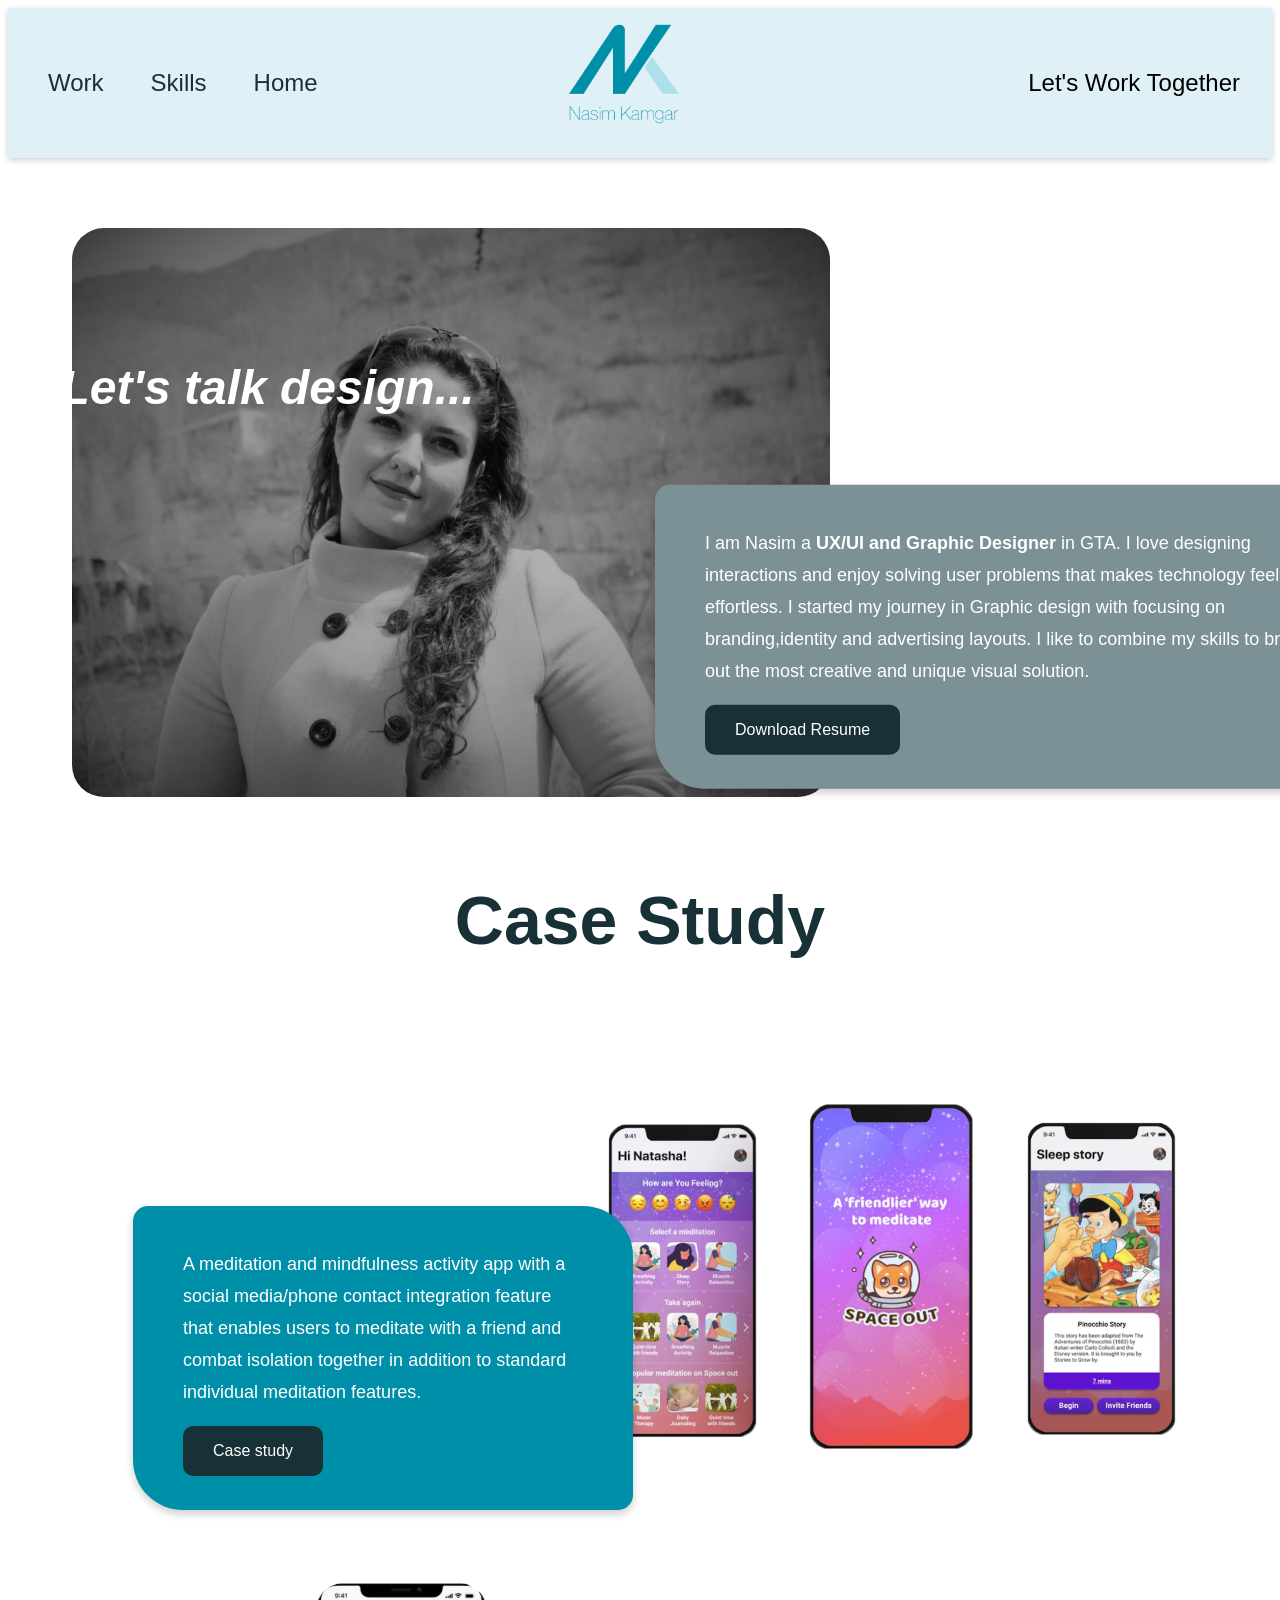
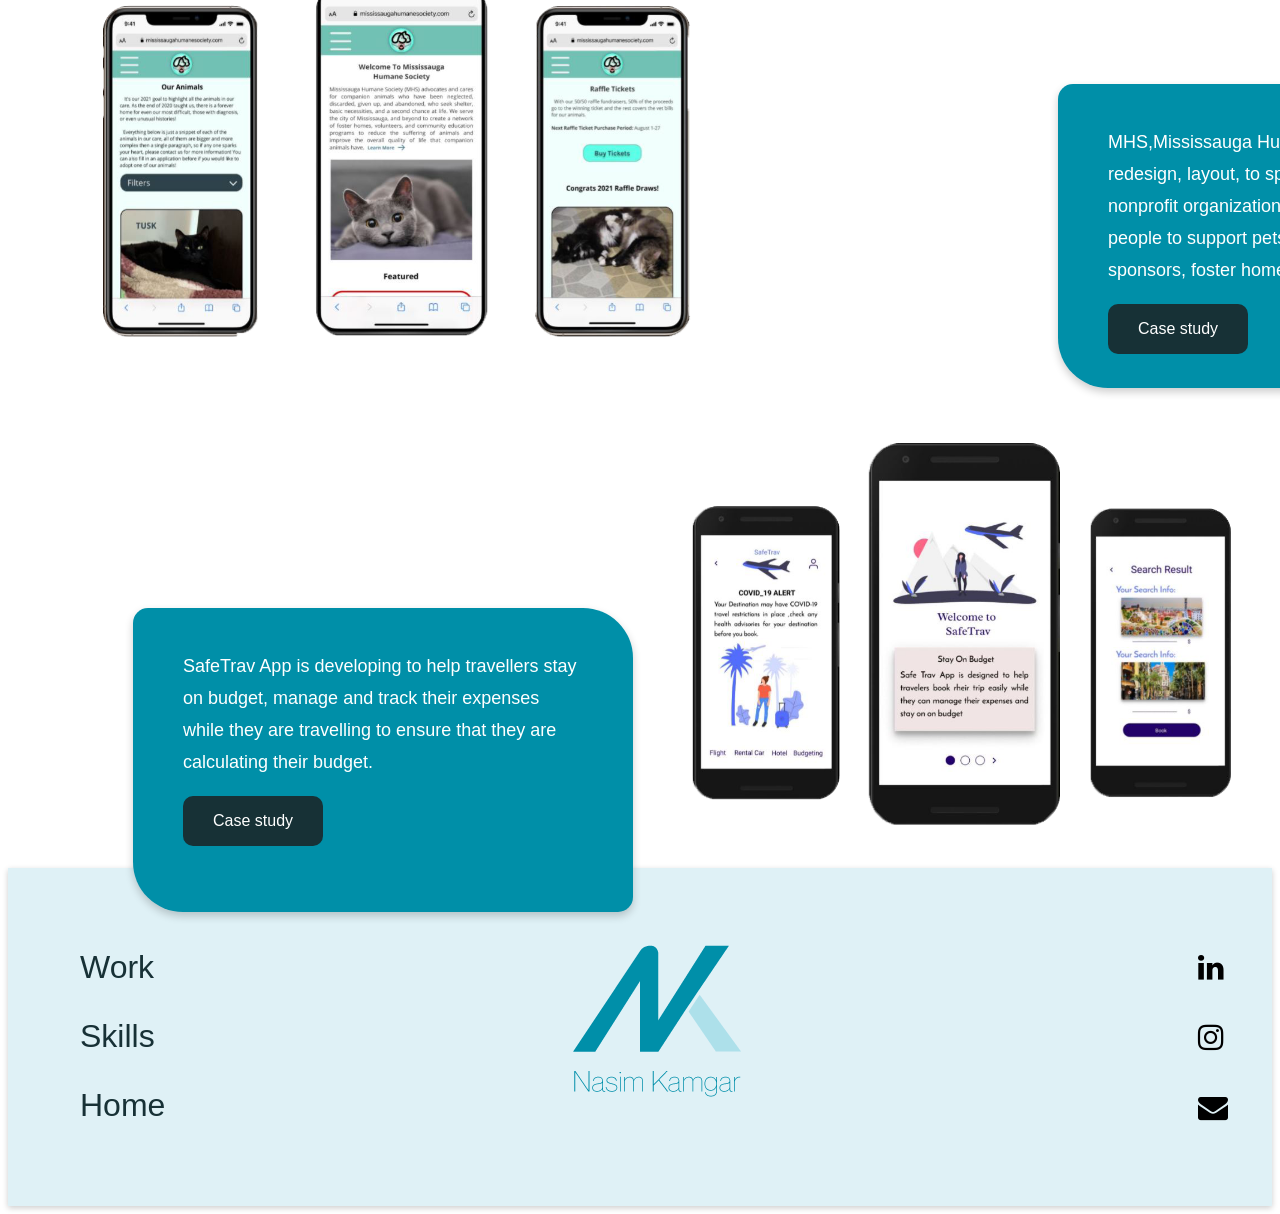
<file: index.html>
<!DOCTYPE html>
<html>

<head>
  <link rel="stylesheet" href="CSS/indexStyle.css">
  <link rel="stylesheet" href="https://cdnjs.cloudflare.com/ajax/libs/font-awesome/4.7.0/css/font-awesome.min.css">
  <script src="https://ajax.googleapis.com/ajax/libs/jquery/3.5.1/jquery.min.js"></script>
  <title>Portfolio Website</title>
</head>

<body>
  <!-- begining of header-->
  <header>
    <nav>
      <div class="header">
        <div class="nav-parent">
          <ul class="nav-list">
            <li class="nav-item nav-item-padding"><a href="work.html">Work</a></li>
            <li class="nav-item nav-item-padding"><a href="skills.html">Skills</a></li>
            <li class="nav-item nav-item-padding"><a href="index.html">Home</a></li>
          </ul>
        </div>
        <div class="logo">
          <img src="websiteV2-upload-Final-Logo-for-UX-UI-portfolio.png">
        </div>
        <div class="nav-contact">
          <ul class="">
            <li id ="workTogether" class="nav-item">Let's Work Together</li>
              
          </ul>
        </div>
      </div>
    </nav>
  </header>
  <!--end of header-->
  <!--start of heroImg-->
  <button onclick="topFunction()" id="myBtn" title="Go to top" style="display: none;">Back to top</button>
  <div class="heroImg">
    <img src="black and whiteIMG_5451.jpg">
    <div class="flex-center">
      <h1> Let's talk design...</h1>
    </div>
  </div>
  <!--end of heroImg-->
  <!-- start card-->
  <div class="card">
    <p>I am Nasim a <b>UX/UI and Graphic Designer</b> in GTA. I love designing interactions and enjoy solving user
      problems that makes technology feel effortless. I started my journey in Graphic design with focusing on
      branding,identity and advertising layouts. I like to combine my skills to bring out the most creative and
      unique visual solution.</p>
    <div>
      <!-- <a class='btn-primary'  href='docs/Resume.pdf'>Download resume</a> -->
      <button id="downloadResumeBtn" class="btn-primary">Download Resume</button>
    </div>
    
  </div>
  <!--end of card-->
  <!--case study section-->
  <section2 class="caseStudy">
    <h1>Case Study</h1>
    <div class="Image1">
      <div class="caseStudy1-Card">
        <p>A meditation and mindfulness activity app with a social media/phone contact integration feature that enables
          users to meditate with a friend and combat isolation together in addition to standard individual meditation
          features.</p>
        <div>
          <button class="btn-primary">Case study</button>
        </div>
      </div>
      <img src="TransperantCaseStudy1.png" alt="caseStudy1">
    </div>
    <div class="Image2">
      <div class="caseStudy2-Card">
        <p>MHS,Mississauga Humane Society, overall redesign, layout, to specify the objective of the nonprofit
          organization. MHS is redesigned for people to support pets in Mississauga that require sponsors,
          foster homes and adoptive parents.
        </p>
        <div>
          <button class="btn-primary">Case study</button>
        </div>
      </div>
      <img src="TransperantCaseStudy2.png" alt="caseStudy2">
    </div>

    <div class="Image3">
      <div class="caseStudy3-Card">
        <p>SafeTrav App is developing to help travellers stay on budget, manage and track their expenses while they are
          travelling to ensure that they are calculating their budget.
        </p>
        <div>
          <button class="btn-primary">Case study</button>
        </div>
      </div>

      <img src="TransperantCaseStudy3.png" alt="caseStudy3">
    </div>
  </section2>
  <!--footer-->
  <div class="footer">
    <ul class=footer-list>
      <li><a href="work.html">Work</a></li>
      <li><a href="skills.html">Skills</a></li>
      <li><a href="index.html">Home</a></li>
    </ul>
    <div>
      <img src="websiteV2-upload-Final-Logo-for-UX-UI-portfolio.png">
    </div>
    <div class="socialIcons">
      <i class="fa fa-linkedin"></i>
      <i class="fa fa-instagram"></i>
      <i class="fa fa-envelope"></i>

    </div>

  </div>
  <!--end of footer-->

</body>
<script src="js/index.js "></script>

</html>
</file>
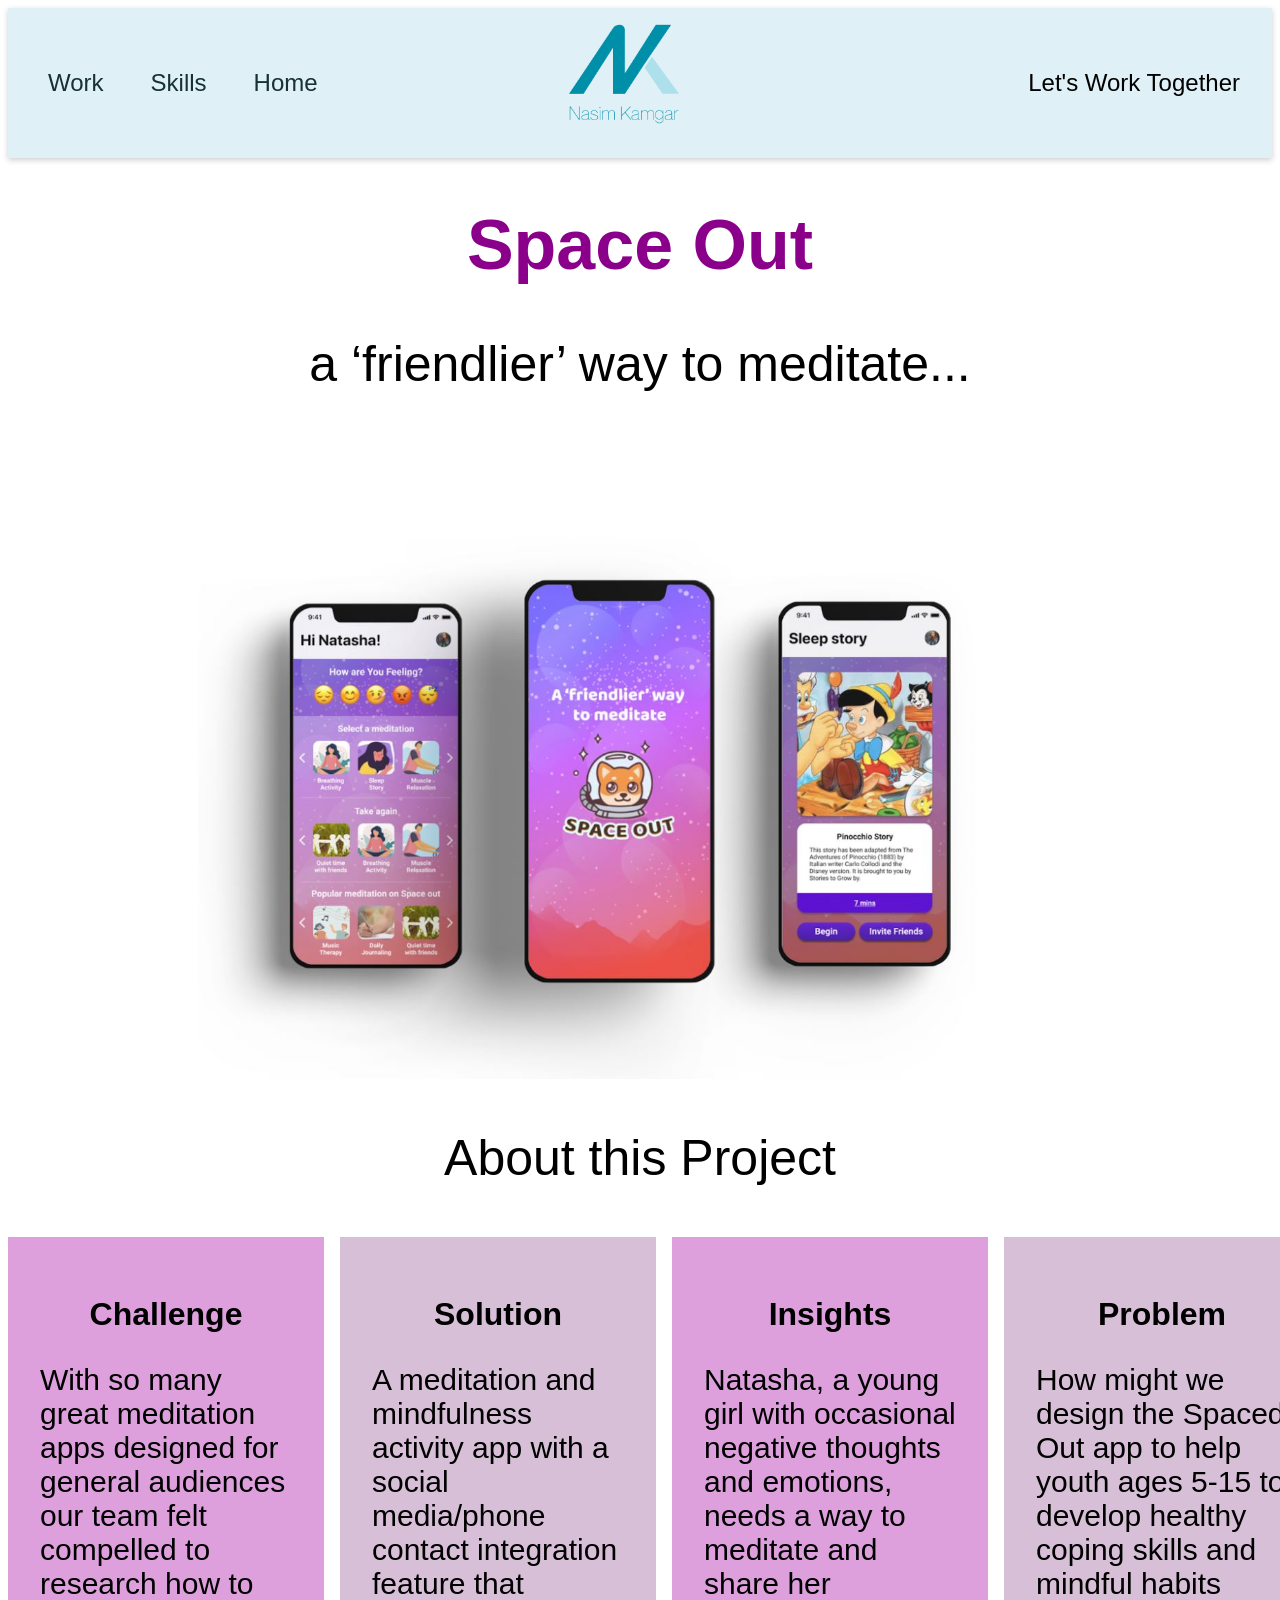
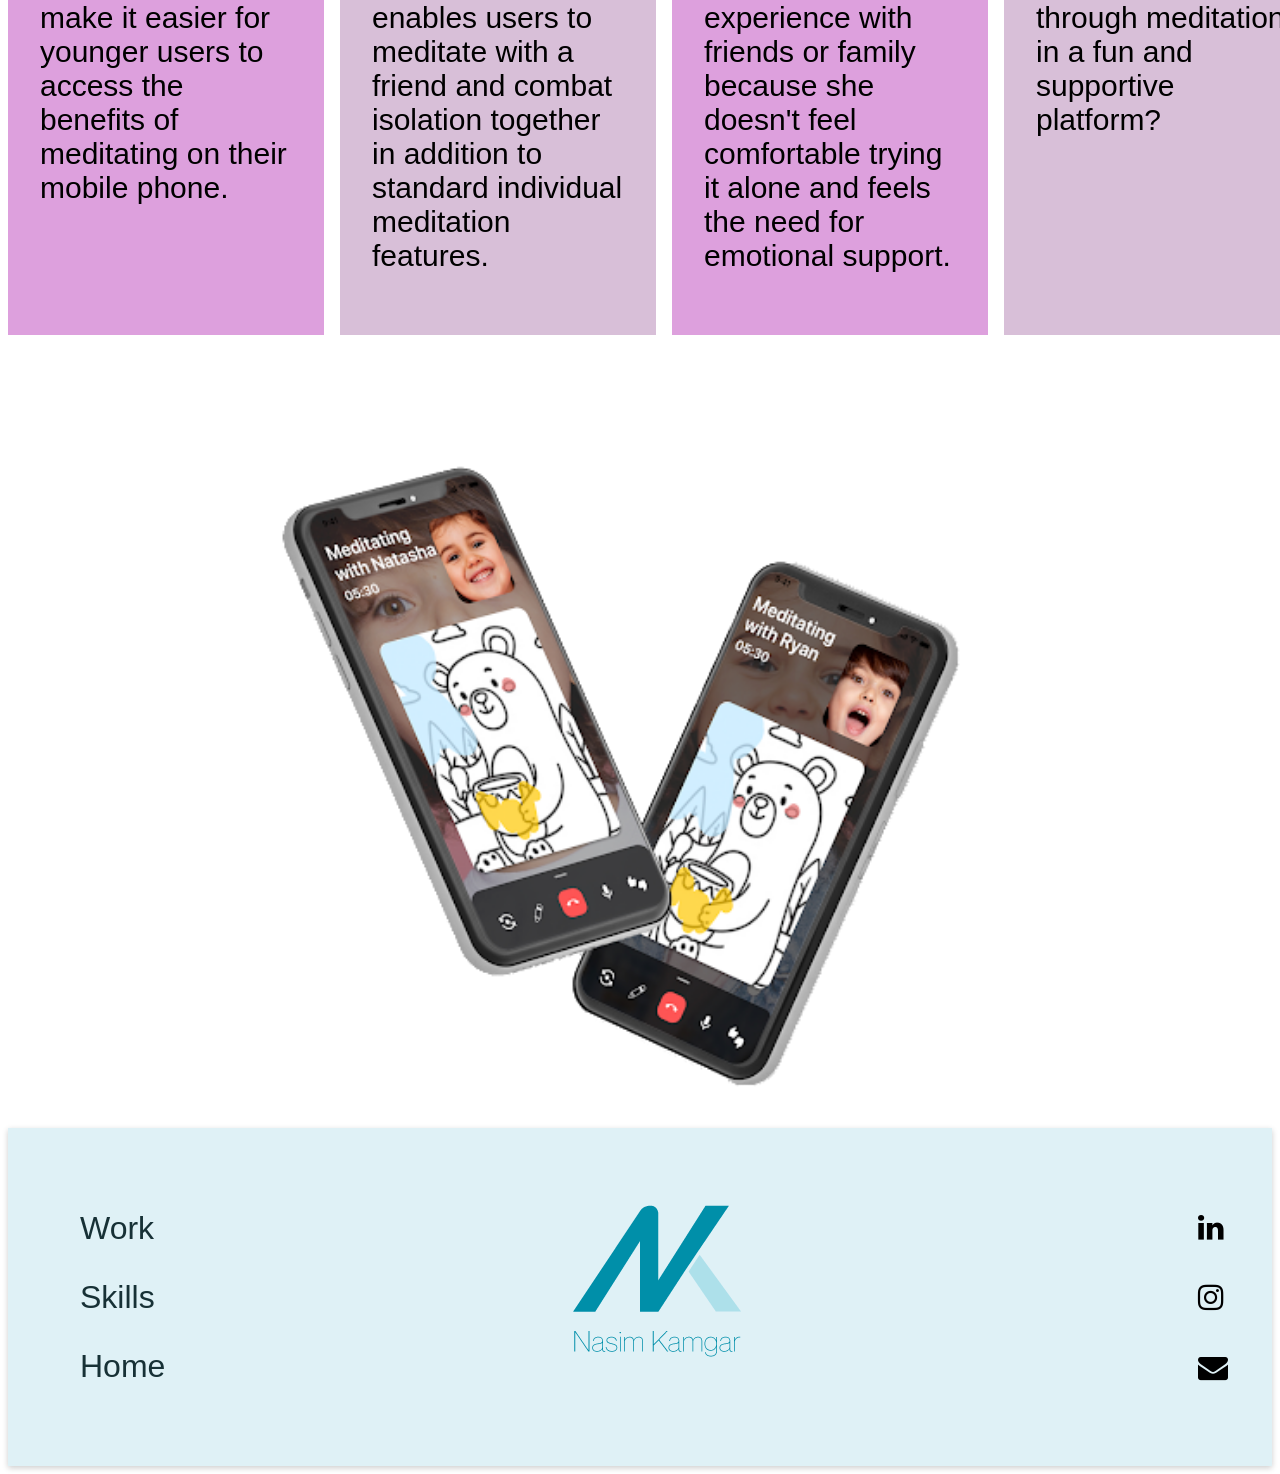
<file: work.html>
<!DOCTYPE html>
<html lang="en">

<head>
    <link rel="stylesheet" href="CSS/workStyle.css">
    <link rel="stylesheet" href="https://cdnjs.cloudflare.com/ajax/libs/font-awesome/4.7.0/css/font-awesome.min.css">
    <meta charset="UTF-8">
    <meta http-equiv="X-UA-Compatible" content="IE=edge">
    <meta name="viewport" content="width=device-width, initial-scale=1.0">
    <title>Work</title>
</head>

<body>
    <!-- begining of header-->
    <header>
        <nav>
            <div class="header">
                <div class="nav-parent">
                    <ul class="nav-list">
                        <li class="nav-item nav-item-padding"><a href="work.html">Work</a></li>
                        <li class="nav-item nav-item-padding"><a href="skills.html">Skills</a></li>
                        <li class="nav-item nav-item-padding"><a href="index.html">Home</a></li>
                    </ul>
                </div>
                <div class="logo">
                    <img src="websiteV2-upload-Final-Logo-for-UX-UI-portfolio.png">
                </div>
                <div class="nav-contact">
                    <ul class="">
                        <li class="nav-item">Let's Work Together</li>
                    </ul>
                </div>
            </div>
        </nav>
    </header>
    <!--end of header-->
    <!-- start of heroImg-->
    <h1>Space Out</h1>
    <p>a ‘friendlier’ way to meditate...</p>
    <div class="heroImg">
        <img src="CaseStudy1.JPG">
    </div>
    <!--end of heroImg-->
    <p>About this Project</p>
   <section class="grid-container">
        <div class="column-challenge">
            <h1>Challenge</h1>
            <p> With so many great meditation apps designed for general audiences our team felt compelled to research
                how to make it easier for younger users to access the benefits of meditating on their mobile phone.</p>
        </div>
        <div class="column-solution">
            <h1>Solution</h1>
            <p>A meditation and mindfulness activity app with a social media/phone contact integration feature that
                enables users to meditate with a friend and combat isolation together in addition to standard individual
                meditation features.</p>
        </div>        
        <div class="column-insight">
            <h1>Insights</h1>
            <p>Natasha, a young girl with occasional negative thoughts and emotions, needs a way to meditate and share her experience with friends or family because she doesn't feel comfortable trying it alone and feels the need for emotional support.</p>
        </div>
        <div class="column-problem">
            <h1>Problem</h1>
            <p>How might we design the Spaced Out app to help youth ages 5-15 to develop healthy coping skills and mindful habits through meditation in a fun and supportive platform?</p>
        </div>
    </section>
    <div class="CaseStudyImage">
    <img src="Spaceout1.png">
</div>
    
      
        <!--footer-->
        <div class="footer">
            <ul class=footer-list>
                <li><a href="work.html">Work</a></li>
                <li><a href="skills.html">Skills</a></li>
                <li><a href="index.html">Home</a></li>
            </ul>
            <div>
                <img src="websiteV2-upload-Final-Logo-for-UX-UI-portfolio.png">
            </div>
            <div class="socialIcons">
                <i class="fa fa-linkedin"></i>
                <i class="fa fa-instagram"></i>
                <i class="fa fa-envelope"></i>

            </div>

        </div>



</body>

</html>
</file>
<file: CSS/indexStyle.css>
html {
  scroll-behavior: smooth;
}
.header {
    display: flex;
    flex-direction: row;
    justify-content: space-between;
    box-shadow: 0 2px 6px 0 #00000033;
    background-color: #dff1f6;
    height: 150px;
  }
  .nav-parent {
    display: flex;
    justify-content: start;
    max-width: 250px;
  }
  .nav-list {
    display: flex;
    justify-content: space-between;
    align-items: center;
    flex-direction: row;
    list-style-type: none;
    margin-right: 2rem;
  }
  
  .nav-contact {
    display: flex;
    justify-content: end;
    max-width: 300px;
    align-items: center;
  }
  .nav-item {
    list-style-type: none;
    font-size: x-large;
    font-family: "Franklin Gothic Medium", "Arial Narrow", Arial, sans-serif;
    margin-right: 2rem;
  }
  .nav-item-padding {
    padding: 0 15px 0 0;
  }
  
  .logo {
    display: flex;
    justify-content: center;
    max-width: 1300px;
    width: 80px;
  }
  
  a {
    text-decoration: none;
    color: #173136;
  }

 .hoverAcher{
  text-decoration: none;
  color:coral;
  
  
 }
 
  
  .flex-center h1 {
    font-size: 48px;
    font-family: -apple-system, BlinkMacSystemFont, "Segoe UI", Roboto, Oxygen,
      Ubuntu, Cantarell, "Open Sans", "Helvetica Neue", sans-serif;
    font-style: italic;
    color: white;
    position: absolute;
    top: 50%;
    left: 50%;
    transform: translate(-85%, -150%);
    z-index: 2;
    width: 80%;
    padding: 20px;
    text-align: center;
  }
  .card {
    box-shadow: 0 4px 8px 0 rgba(0, 0, 0, 0.2);
    transition: 0.4s;
    border-color: #008fa8;
    border-radius: 15px 50px;
    padding: 2px 50px;
    background-color: #7b9196;
    height: 300px;
    width: 600px;
    margin: 50px;
    justify-content: flex-end;
    position: absolute;
    top: 50%;
    left: 50%;
    transform: translate(-5%, -5%);
    color: white;
  }
  
  .card p {
    font-size: large;
    font-family: -apple-system, BlinkMacSystemFont, "Segoe UI", Roboto, Oxygen,
      Ubuntu, Cantarell, "Open Sans", "Helvetica Neue", sans-serif;
    line-height: 32px;
    color: white;
    margin-top: 40px;
  }
  .card .btn-primary {
    display: flex;
    flex-direction: row;
    justify-content: center;
    align-items: center;
    background-color: #173136;
    color: white;
    font-size: 16px;
    border: none;
    cursor: pointer;
    border-radius: 10px;
    padding: 16px 30px;
    font-family: -apple-system, BlinkMacSystemFont, "Segoe UI", Roboto, Oxygen,
      Ubuntu, Cantarell, "Open Sans", "Helvetica Neue", sans-serif;
  }
  .btn-primary:hover {
    background-color: #dff1f6;
    color: #173136;
  }
  .heroImg img {
    width: 60%;
    margin-top: 70px;
    margin-left: 4rem;
    border-radius: 2rem;
  }
  .caseStudy h1 {
    margin-top: 5rem;
    display: flex;
    justify-content: center;
    font-size: 68px;
    color: #173136;
    font-family: -apple-system, BlinkMacSystemFont, "Segoe UI", Roboto, Oxygen,
      Ubuntu, Cantarell, "Open Sans", "Helvetica Neue", sans-serif;
  }
  
  .Image1 img {
    display: flex;
    justify-content: center;
    width: 60%;
    margin-left: auto;
    margin-right: -1rem;
    border-radius: 2rem;
  }
  
  .caseStudy1-Card {
    box-shadow: 0 4px 8px 0 rgba(0, 0, 0, 0.2);
    transition: 0.4s;
    border-color: #008fa8;
    border-radius: 15px 50px;
    padding: 2px 50px;
    background-color: #008fa8;
    height: 300px;
    width: 400px;
    margin: 50px;
    justify-content: flex-start;
    position: absolute;
    transform: translate(15%, 50%);
    color: white;
  }
  .caseStudy1-Card p {
    font-size: large;
    font-family: -apple-system, BlinkMacSystemFont, "Segoe UI", Roboto, Oxygen,
      Ubuntu, Cantarell, "Open Sans", "Helvetica Neue", sans-serif;
    line-height: 32px;
    color: white;
    margin-top: 40px;
    align-content: center;
  }
  .caseStudy1-Card .btn-primary {
    display: flex;
    flex-direction: row;
    justify-content: center;
    align-items: center;
    background-color: #173136;
    color: white;
    font-size: 16px;
    border: none;
    cursor: pointer;
    border-radius: 10px;
    padding: 16px 30px;
    font-family: -apple-system, BlinkMacSystemFont, "Segoe UI", Roboto, Oxygen,
      Ubuntu, Cantarell, "Open Sans", "Helvetica Neue", sans-serif;
  }
  
  .caseStudy1-Card .btn-primary:hover {
    background-color: #dff1f6;
    color: #173136;
  }
  .Image2 img {
    display: flex;
    justify-content: center;
    width: 50%;
    margin-right: auto;
    margin-left: 5rem;
    border-radius: 2rem;
  }
  
  .caseStudy2-Card {
    justify-content: flex-end;
    box-shadow: 0 4px 8px 0 rgba(0, 0, 0, 0.2);
    transition: 0.4s;
    border-color: #008fa8;
    border-radius: 15px 50px;
    padding: 2px 50px;
    background-color: #008fa8;
    height: 300px;
    width: 400px;
    position: absolute;
    transform: translate(210%, 50%);
    color: white;
  }
  .caseStudy2-Card p {
    font-size: large;
    font-family: -apple-system, BlinkMacSystemFont, "Segoe UI", Roboto, Oxygen,
      Ubuntu, Cantarell, "Open Sans", "Helvetica Neue", sans-serif;
    line-height: 32px;
    color: white;
    margin-top: 40px;
    align-content: center;
  }
  .caseStudy2-Card .btn-primary {
    display: flex;
    flex-direction: row;
    justify-content: center;
    align-items: center;
    background-color: #173136;
    color: white;
    font-size: 16px;
    border: none;
    cursor: pointer;
    border-radius: 10px;
    padding: 16px 30px;
    font-family: -apple-system, BlinkMacSystemFont, "Segoe UI", Roboto, Oxygen,
      Ubuntu, Cantarell, "Open Sans", "Helvetica Neue", sans-serif;
  }
  .caseStudy2-Card .btn-primary:hover {
    background-color: #dff1f6;
    color: #173136;
  }
  .Image3 img {
    display: flex;
    justify-content: center;
    width: 50%;
    margin-left: auto;
    margin-right: -1rem;
    border-radius: 2rem;
  }
  
  .caseStudy3-Card {
    box-shadow: 0 4px 8px 0 rgba(0, 0, 0, 0.2);
    transition: 0.4s;
    border-color: #008fa8;
    border-radius: 15px 50px;
    padding: 2px 50px;
    background-color: #008fa8;
    height: 300px;
    width: 400px;
    margin: 50px;
    justify-content: flex-start;
    position: absolute;
    transform: translate(15%, 50%);
    color: white;
  }
  .caseStudy3-Card p {
    font-size: large;
    font-family: -apple-system, BlinkMacSystemFont, "Segoe UI", Roboto, Oxygen,
      Ubuntu, Cantarell, "Open Sans", "Helvetica Neue", sans-serif;
    line-height: 32px;
    color: white;
    margin-top: 40px;
    align-content: center;
  }
  .caseStudy3-Card .btn-primary {
    display: flex;
    flex-direction: row;
    justify-content: center;
    align-items: center;
    background-color: #173136;
    color: white;
    font-size: 16px;
    border: none;
    cursor: pointer;
    border-radius: 10px;
    padding: 16px 30px;
    font-family: -apple-system, BlinkMacSystemFont, "Segoe UI", Roboto, Oxygen,
      Ubuntu, Cantarell, "Open Sans", "Helvetica Neue", sans-serif;
  }
  
  .caseStudy3-Card .btn-primary:hover {
    background-color: #dff1f6;
    color: #173136;
  }
  
  .footer {
    display: flex;
    flex-direction: row;
    justify-content: space-between;
    align-items: center;
    box-shadow: 0 2px 6px 0 #00000033;
    background-color: #dff1f6;
  }
  
  .footer-list li {
    font-size: xx-large;
    list-style-type: none;
    font-family: "Franklin Gothic Medium", "Arial Narrow", Arial, sans-serif;
    margin: 2rem;
    margin-top: 2rem;
  }
  .socialIcons {
    display: flex;
    flex-direction: column;
    width: 30px;
    margin: 4rem;
    font-size: 30px;
  }
  .fa {
    padding: 20px;
  }

  #myBtn {
    display: none;
    position: fixed;
    bottom: 15px;
    right: 15px;
    z-index: 99;
    font-size: 1+px;
    border: none;
    outline: none;
    background-color: coral;
    color: #fff;
    cursor: pointer;
    padding: 20px;
    border-radius: 50%;
}
</file>
<file: CSS/workStyle.css>
.header {
    display: flex;
    flex-direction: row;
    justify-content: space-between;
    box-shadow: 0 2px 6px 0 #00000033;
    background-color: #dff1f6;
    height: 150px;
  }
  .nav-parent {
    display: flex;
    justify-content: start;
    max-width: 250px;
  }
  .nav-list {
    display: flex;
    justify-content: space-between;
    align-items: center;
    flex-direction: row;
    list-style-type: none;
    margin-right: 2rem;
  }
  
  .nav-contact {
    display: flex;
    justify-content: end;
    max-width: 300px;
    align-items: center;
  }
  .nav-item {
    list-style-type: none;
    font-size: x-large;
    font-family: "Franklin Gothic Medium", "Arial Narrow", Arial, sans-serif;
    margin-right: 2rem;
  }
  .nav-item-padding {
    padding: 0 15px 0 0;
  }
 
 
  
  .logo {
    display: flex;
    justify-content: center;
    max-width: 1300px;
    width: 80px;
  }
  
  a {
    text-decoration: none;
    color: #173136;
  }
  h1 {
    display: flex;
    justify-content: center;
    font-size: 70px;
    font-family: -apple-system, BlinkMacSystemFont, 'Segoe UI', Roboto, Oxygen, Ubuntu, Cantarell, 'Open Sans', 'Helvetica Neue', sans-serif;
    font-weight:bold;
    color: darkmagenta;
  }
  P {
    display: flex;
    justify-content: center;
    font-family: -apple-system, BlinkMacSystemFont, 'Segoe UI', Roboto, Oxygen, Ubuntu, Cantarell, 'Open Sans', 'Helvetica Neue', sans-serif;
    font-size: 50px;
    font-weight: lighter;
   
  
  }
  .heroImg {
    display: flex;
    justify-content: center;
  }
  .heroImg img {
    display: flex;
    justify-content: center;
    align-items: center;
    width: 70%;
    margin-top: 20px;
  }
  .grid-container {
    display: grid;
    grid-template-columns: 25% 25% 25% 25%;
    column-gap: 1rem;
    margin-bottom: 5rem;
  }
  .column-challenge p {
    font-size: 30px;
    font-family: 'Gill Sans', 'Gill Sans MT', Calibri, 'Trebuchet MS', sans-serif;
  }
  .column-challenge {
       background-color: plum;
    padding: 2rem;
  }
  .column-challenge h1 {
        color: black;
    font-size: xx-large;
  }
  .column-solution {
       background-color:thistle;
    padding: 2rem;
  }
  .column-solution h1 {
            color: black;
    font-size: xx-large;
  }
  .column-solution p {
    font-size: 30px;
    font-family: 'Gill Sans', 'Gill Sans MT', Calibri, 'Trebuchet MS', sans-serif;
  }
  .column-insight {
         background-color: plum;
    padding: 2rem
  }
  .column-insight h1 {
    
    color: black;
    font-size: xx-large;
  }
  .column-insight p {
      font-size: 30px;
    font-family: 'Gill Sans', 'Gill Sans MT', Calibri, 'Trebuchet MS', sans-serif;
  }
  
  .column-problem {
     background-color: thistle;
    padding: 2rem;
  }
  .column-problem h1 {
       color: black;
    font-size: xx-large;
  }
  .column-problem p {
        font-size: 30px;
    font-family: 'Gill Sans', 'Gill Sans MT', Calibri, 'Trebuchet MS', sans-serif;
 
}
  .CaseStudyImage {
    display: flex;
    justify-content: center;
  }
  .CaseStudyImage img {
  
    display: flex;
    justify-content: center;
    align-items: center;
    width: 70%;
  }
  .footer {
    display: flex;
    flex-direction: row;
    justify-content: space-between;
    align-items: center;
    box-shadow: 0 2px 6px 0 #00000033;
    background-color: #dff1f6;
  }
  
  .footer-list li {
    font-size: xx-large;
    list-style-type: none;
    font-family: "Franklin Gothic Medium", "Arial Narrow", Arial, sans-serif;
    margin: 2rem;
    margin-top: 2rem;
  }
  .socialIcons {
    display: flex;
    flex-direction: column;
    width: 30px;
    margin: 4rem;
    font-size: 30px;
  }
  .fa {
    padding: 20px;
  }
  @media only screen and (max-width: 600px) {
.grid-container {
  display: flex;
  flex-direction: column;
}
  }
</file>
